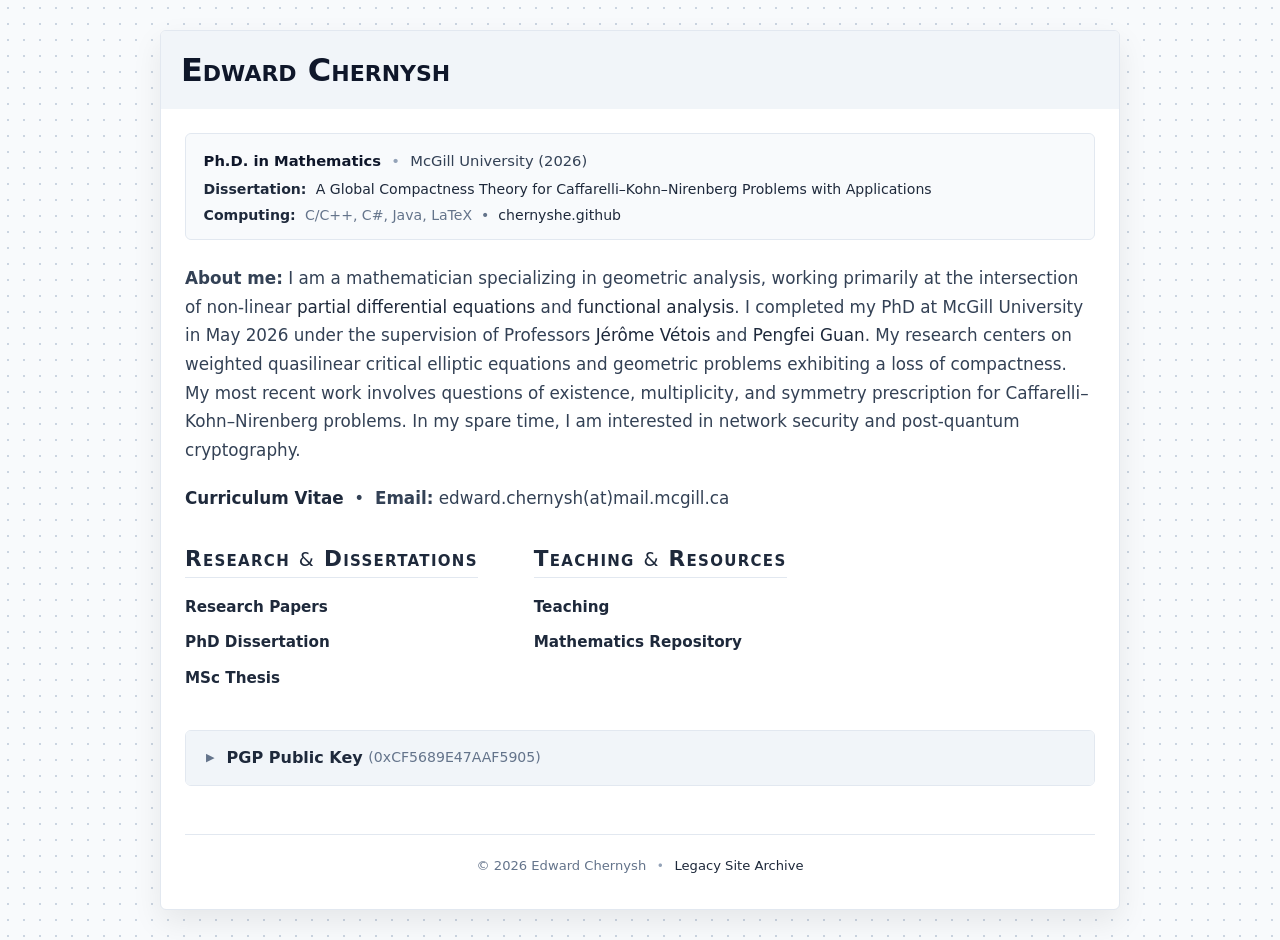
<file: index.html>
<!DOCTYPE html>
<html lang="en">
<head>
    <meta charset="UTF-8">
    <meta name="viewport" content="width=device-width, initial-scale=1.0">
    <title>Edward Chernysh</title>
    <link href="css/main.css" rel="stylesheet" type="text/css" />
</head>
<body>
    <div class="page">
        <div class="header">
            <h1>Edward Chernysh</h1>
        </div>
        
        <div class="main">
            <!-- Credential Summary Box -->
            <div class="credential-box">
                <div class="credential-main">
                    <span class="credential-degree">Ph.D. in Mathematics</span>
                    <span class="credential-sep">•</span>
                    <span class="credential-org">McGill University (2026)</span>
                </div>
                <div class="credential-details">
                    <span class="credential-label">Dissertation:</span>
                    <a href="chernyshPhD.pdf" class="credential-thesis-link" target="_blank">A Global Compactness Theory for Caffarelli–Kohn–Nirenberg Problems with Applications</a>
                </div>
		<div class="credential-details" style="margin-top: 0.35rem;">
        <span class="credential-label">Computing:</span> C/C++, C#, Java, LaTeX &nbsp;•&nbsp; <a href="https://github.com/chernyshe" target="_blank" rel="noopener">chernyshe.github</a>
    </div>
            </div>

            <p>
                <b>About me:</b> 
                I am a mathematician specializing in geometric analysis, working primarily at the intersection of non-linear <a href="https://en.wikipedia.org/wiki/Partial_differential_equation" target="_blank" rel="noopener">partial differential equations</a> and <a href="https://en.wikipedia.org/wiki/Functional_analysis" target="_blank" rel="noopener">functional analysis</a>. I completed my PhD at McGill University in May 2026 under the supervision of Professors <a href="https://www.math.mcgill.ca/vetois/" target="_blank" rel="noopener">Jérôme Vétois</a> and <a href="https://www.math.mcgill.ca/guan/" target="_blank" rel="noopener">Pengfei Guan</a>. 

                My research centers on weighted quasilinear critical elliptic equations and geometric problems exhibiting a loss of compactness. My most recent work involves questions of existence, multiplicity, and symmetry prescription for Caffarelli–Kohn–Nirenberg problems. In my spare time, I am interested in network security and post-quantum cryptography.
            </p>

            <p><b><a href="chernysheCV.pdf">Curriculum Vitae</a></b> &nbsp;•&nbsp; <b>Email:</b> edward.chernysh(at)mail.mcgill.ca</p>

            <div class="resources-grid">
                <div>
                    <span class="resource-label">Research <span style="font-weight: 400; font-size:1.20rem">&amp;</span> Dissertations</span>
                    <ul>
                        <li><a href="papers/index.html">Research Papers</a></li>
                        <li><a href="chernyshPhD.pdf">PhD Dissertation</a></li>
                        <li><a href="http://cs.mcgill.ca/~echern2/repo/mscChernysh.pdf">MSc Thesis</a></li>
                    </ul>
                </div>
                <div>
                    <span class="resource-label">Teaching <span style="font-weight: 400; font-size:1.20rem">&amp;</span> Resources</span>
                    <ul>
                        <li><a href="teaching/index.html">Teaching</a></li>
                        <li><a href="repo/index.html">Mathematics Repository</a></li>
                    </ul>
                </div>
            </div>

            <!-- COLLAPSIBLE PGP PUBLIC KEY -->
            <details class="repo-group pgp-container">
                <summary class="repo-group-title">
                    PGP Public Key <span class="repo-count">(0xCF5689E47AAF5905)</span>
                </summary>
                <div class="pgp-content">
                    <p class="pgp-download-line">
                        Download raw key file: <a href="chernyshe_pub.asc" download>chernyshe_pub.asc</a>
                    </p>
                    <textarea readonly rows="14" style="resize:none">
-----BEGIN PGP PUBLIC KEY BLOCK-----

mQINBGq0Mb8BEADA7MTujfvMlB6t8gGh0kZJmzsPgHrTZ8Xw7tlb5T54ane3ZNp3
jWRMku9EnNez5PQUjvF+UXl54m2Sjn8G+QGyv5/Hx/PXtqjDufBfZutPR+ouIAJK
2Pc67MLEA4Ci2zIJ7BuhKcEz9m/zduvIh5pu515iRZZp9SJHEoDnD5gqrVaky+TR
BrgiG1+NiXVTrr3QKgSTXYc3PvL0nmuCrkOWR8jHxY1oUlKsaYaSfAmLeWBUBqqu
xwglTwqS+Xg9Z+JL65k3TD39RRxUzbGbVj5MKfhwK/8bxkUF3WnhJmPHYBDs0igp
jegvw3sSY/L3jYXgenmD+8oJ8pAJ7GlSMxOoH81x6Be2YjZU/icHNcEi+1SbDMVw
99PXUibJx/559BSNrj02zATtthTb9Ovy2DaHrtPAAuEtmX4GDkojOijTk35LLxQq
GzOPRfej/ULhdRIZuL1ZJBbmiZVwnkkQ65xUgxoIdcvKwP2JQPK6imdzgma2mvU7
xKgu94b/gDxLMhs+cluEZnPg8zWP8E7pDY4G4Oa16EJZZl2IS1BPoPT2dYbLMzCl
Iyvg9CK/euguniOIw/prg6M/NRsa0tQbSY88pZts4x39T06bUrF5pR33Xq61cZ1M
OF8uN5IKcdaZ8w4wR63XuWzgKMkiMhgLhvVQ5hw4bX0kfKTi6UU0fJjd8wARAQAB
tFJFZHdhcmQgQ2hlcm55c2ggKFJlZ3VsYXIgUGFzc3dvcmQgZm9yIFlvdS4gVXNl
cj8pIDxlZHdhcmQuY2hlcm55c2hAbWFpbC5tY2dpbGwuY2E+iQJUBBMBCAA+FiEE
tP2mNBDjz3VGrprgCFNaieR6r1kFAmq0Mb8CGwMFCQ0rC1YFCwkIBwIGFQoJCAsC
BBYCAwECHgECF4AACgkQCFNaieR6r1nIQhAAsNvshPvu8xbcBtYI4xzMJof+/+Gu
RLfQQVY6R9d3Z+goot6QY8ITfv/KKCrw3eay6ExY0JTS5IRwbwiV29GWWWJydDvm
Q0MIWhtnROCxzTniHGxFm3NNXH0EL27H8Fv7Dh+hA05NbnDvUcUnCgts76TGtLHy
BImYobBdIM97dv4Hzi8UviMmdrZvycxfGE0dZwAKmJfVstakuGvAJakwKe2tQxEV
9zVnS/FO+RCpLcs+GA3Kr437inJCxKkudBgZOAi5sYbYDoKrwHlpoQTlsqxgyO3r
OAAZEwwBWYGVAVSuUrHUJOW9YnNMHVxWWQqy4DBMABmmiV2DAfhZvfN+Qa53YMRE
CvnVcBPsPQM8Yb8s8Si+hEvQPq5qBTrTfJn8IN5nsprWiX8sv2ZJkHgg5jmgyXCB
rV6JckbdbCHdVD9L1gKRMa/IGHvK/eVn7ip21CAbSfVOdgyw65nJ5j8aMNQsZADs
kP1IoZA1AlQaMV97Fe8kEcWpIpfO5qIuFYjQdW78UF4L0+3vdUTfgkwf1kVT2uSC
VfMHekAy9/fyQ7+A4LTOrinUBHS2dXvyEVTkLl1FaaKrliHk38mDEpsBROMa1tID
EptmqlUMgrSDjX21vx9wv5zBgQt6YX4FaLVmR4owovrVlRUu9SqI6glKa/gjJAFx
xq6ZqmQnbSC/h8+5Ag0EarQxvwEQANDlpsr9r6zoCKuYU5SrOIxkTHTI1Qa9UTOL
JcTtQs8WNExkz1VDg/zCc4ptkz8rXu2Lafvq0dY1U9vXdAhC/UuHSJZWFQTGsd/u
Cubg4n1miaw2oy4fddDElPUvWiIQ+hZnu/s8BB1pba3MOhCJPoNohcjORpilVeBh
VN8f/qEwnYiWkCBK2Vsti0srlMZvyR9WTI1J4IfSCHfJ/lF9xHT0im5im1e6qght
HLargi9HV/xCY+PzlreXD6Y/3fqedTQ25bDOfv11eUilOlR++59zAsFaF3x2mnnm
/m66nBBwDGPUeQT5WZ7MeZWam5y8I/DoKbL7on33IOE2V8L+Iv4JCVb/j92da7BL
GXKVgBOXVFr/37vxHlqzFiZ69/z3SZgBSyR5AsLEb0/9FyCB53Ycq62lrneGCS5Q
A7Sz2b52i1JupKbs09GAxqz30VNkFRCDu+jbQp6ejwqIVb3jJ1ZcYX7J2vSaNOX+
ZjYdxSbZDvHegaJZjykJHLlljIVaUpXnTQWfYzgiA99h3ooiy8ud8loo1VGpyXnZ
DUiRWtlQeuH17w6TyT6o7/O231zOgeB24cTfVqG+NYmA6McXXyrdNp9qYPUJ4wvT
LZCveRxh70bGED4CCKpCekAXExgnvsoxw8P/TugpxIphkOvuYoDpSdWXxIesNUvW
CnNieah/ABEBAAGJAjwEGAEIACYWIQS0/aY0EOPPdUaumuAIU1qJ5HqvWQUCarQx
vwIbDAUJDSsLVgAKCRAIU1qJ5HqvWVXAEACBhzJdHkkF87C9SDBMWdCNB2QtmX5H
lt/qt0tYhYI88SMw3z4xkTZ6X3S3Ris7dyE4PTrgEeGhRqLY7y/On/dufdctttgn
7qLCUu8f5+xQpIOMTIsEhwsKsguUavvgjUoe6y10s2kbfns24B0DjeoXEmEjpKYz
n28lIrRqtiKcZmfWTYzy1Fn7mErp9i44FuvkxXxkxhu/4JKxFPRGeR6agj/uZ3cO
aEcpiRxX8IRFrTrA1VC6/18C9AuogT/J8nIj5U83e0cSfRlqBlMBmEeWUPlMuvzT
8fLN/ERy/SftvMFFAHbeKT64pnuzYVoydCPtPe308AkBedaI2cU08IfmliTpA013
jpjcgKetiiMIW/vlLUcrLKlDakp8+mAdAHExglhLhvpireHwJU/Epma1r1+hmQ7W
OSmHQyIm6HZ4yLFwyYHImYzbdDX33EAxnAD1nV1um/z2R0+hNVMlcSZbAQZ4t13U
lJ4zhciimRrG6FwcxuvPETMeriHpRlNZi5OG1ERncuXXgzBsK+UQYFOrvj4cVsce
rcG+qXC/ReJSLoYQGUr0Jr1LhwomqUh3eANf36tynK6RYlYLxG3xT3YR1firGdVL
CarTuZecN3aVBIvoF7ShEqCzowpUCUws5lsUle8v5XhrZV2Bwb1tdZ/CNSS2/uMG
yJrYvJiASknCDQ==
=cfDX
-----END PGP PUBLIC KEY BLOCK-----
                    </textarea>
                </div>
            </details>
	    <footer class="site-footer">
            <span class="footer-copy">&copy; 2026 Edward Chernysh</span>
            <span class="footer-sep">•</span>
            <a href="http://cs.mcgill.ca/~echern2/" class="footer-link" target="_blank" rel="noopener">Legacy Site Archive</a>
        </footer>
        </div>
         </div>
</body>
</html>
</file>
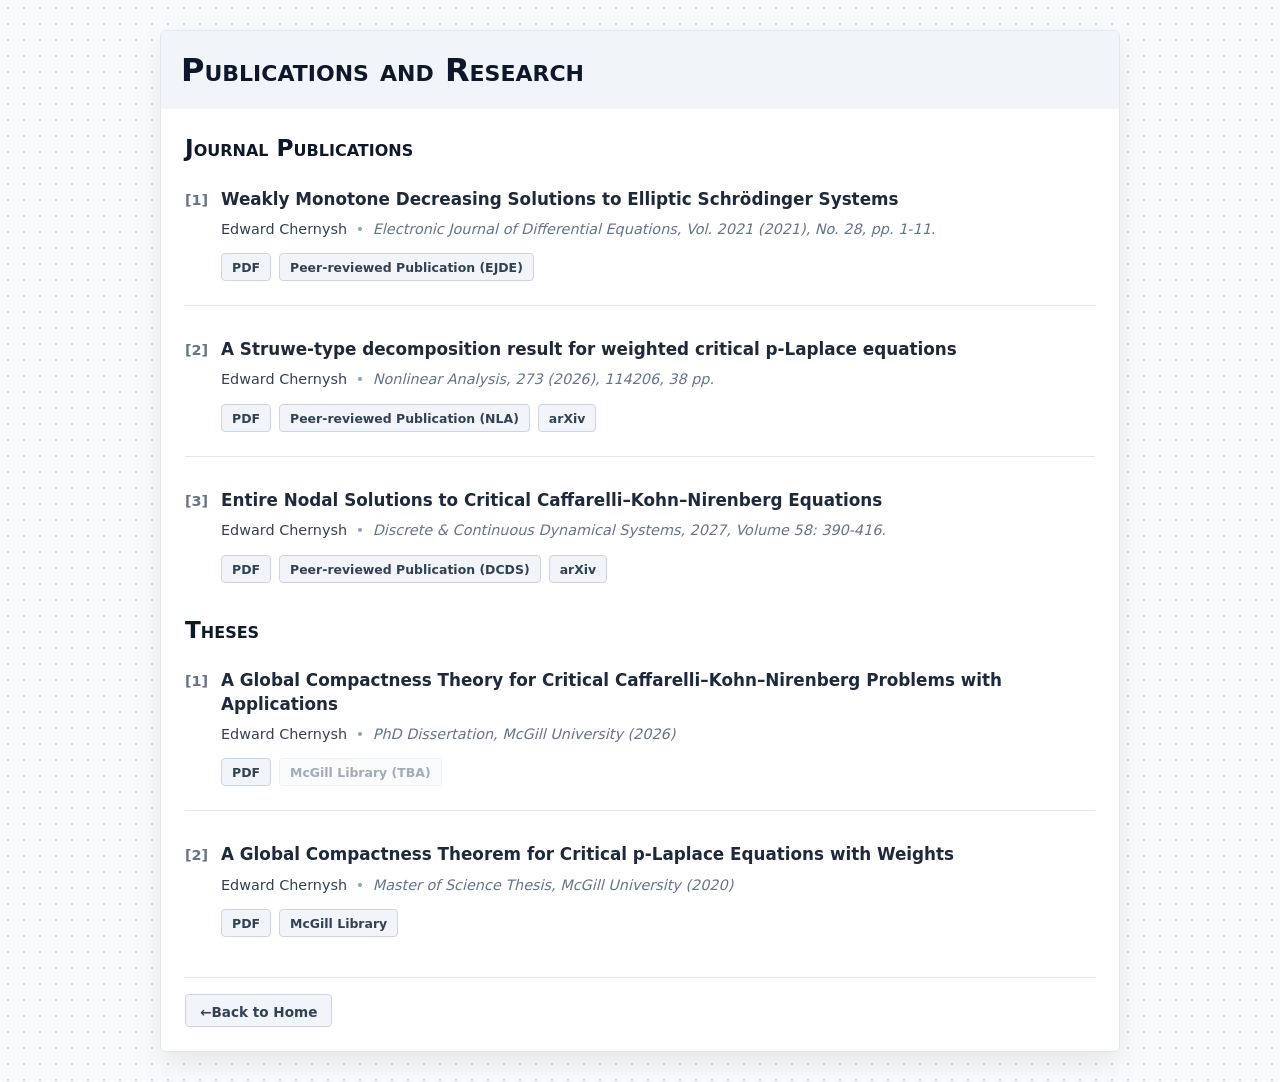
<file: papers/index.html>
<!DOCTYPE html>
<html lang="en">
<head>
    <meta charset="UTF-8">
    <meta name="viewport" content="width=device-width, initial-scale=1.0">
    <title>Research — Edward Chernysh</title>
    <!---<link rel="preconnect" href="https://fonts.googleapis.com">
    <link rel="preconnect" href="https://fonts.gstatic.com" crossorigin>
    <link href="https://fonts.googleapis.com/css2?family=Inter:wght@400;500;600;700&display=swap" rel="stylesheet">-->
    <link href="../css/main.css" rel="stylesheet" type="text/css" />
</head>
<body>
    <div class="page">
        <div class="header">
            <h1>Publications and Research</h1>
        </div>

        <div class="main">
	<h2>Journal Publications</h2>
            <ul class="pub-list">
                <li class="pub-item">
                    <div class="pub-title">
                        Weakly Monotone Decreasing Solutions to Elliptic Schrödinger Systems
                    </div>
                    <div class="pub-meta">
                        <span class="pub-authors">Edward Chernysh</span>
                        <span class="pub-journal">Electronic Journal of Differential Equations, Vol. 2021 (2021), No. 28, pp. 1-11.</span>
                    </div>
                    <div class="pub-links">
                        <a href="wmdSol.pdf" class="pub-btn">PDF</a>
                        <a href="https://ejde.math.txstate.edu/Volumes/2021/28/abstr.html" target="_blank" rel="noopener" class="pub-btn">Peer-reviewed Publication (EJDE)</a>
                    </div>
                </li>

                <li class="pub-item">
                    <div class="pub-title">
                        A Struwe-type decomposition result for weighted critical p-Laplace equations
                    </div>
                    <div class="pub-meta">
                        <span class="pub-authors">Edward Chernysh</span>
                        <span class="pub-journal">Nonlinear Analysis, 273 (2026), 114206, 38 pp.</span>
                    </div>
                    <div class="pub-links">
                        <a href="chernyshStruwe.pdf" class="pub-btn">PDF</a>
                        <a href="https://www.sciencedirect.com/science/article/pii/S0362546X26001525" target="_blank" rel="noopener" class="pub-btn">Peer-reviewed Publication (NLA)</a>
                        <a href="https://arxiv.org/abs/2410.14861" target="_blank" rel="noopener" class="pub-btn">arXiv</a>
                    </div>
                </li>

                <li class="pub-item">
                    <div class="pub-title">
                        Entire Nodal Solutions to Critical Caffarelli–Kohn–Nirenberg Equations
                    </div>
                    <div class="pub-meta">
                        <span class="pub-authors">Edward Chernysh</span>
                        <span class="pub-journal">Discrete & Continuous Dynamical Systems, 2027, Volume 58: 390-416.</span>
                    </div>
                    <div class="pub-links">
                        <a href="chernyshNodal.pdf" class="pub-btn">PDF</a>
                        <a href="https://www.aimsciences.org/article/doi/10.3934/dcds.2026153" target="_blank" rel="noopener" class="pub-btn">Peer-reviewed Publication (DCDS)</a>
                        <a href="https://arxiv.org/abs/2511.11543" target="_blank" rel="noopener" class="pub-btn">arXiv</a>
                    </div>
                </li>
           </ul>
           
<!-- Theses Section -->
<h2>Theses</h2>
<ul class="pub-list">
    <!-- PhD Dissertation -->
    <li class="pub-item">
        <div class="pub-title">
            A Global Compactness Theory for Critical Caffarelli–Kohn–Nirenberg Problems with Applications
        </div>
        <div class="pub-meta">
            <span class="pub-authors">Edward Chernysh</span>
            <span class="pub-journal">PhD Dissertation, McGill University (2026)</span>
        </div>
        <div class="pub-links">
            <a href="../chernyshPhD.pdf" class="pub-btn">PDF</a>
            <button class="pub-btn pub-btn-disabled" disabled>McGill Library (TBA)</button>
        </div>
    </li>

    <!-- MSc Thesis -->
    <li class="pub-item">
        <div class="pub-title">
            A Global Compactness Theorem for Critical p-Laplace Equations with Weights 
        </div>
        <div class="pub-meta">
            <span class="pub-authors">Edward Chernysh</span>
            <span class="pub-journal">Master of Science Thesis, McGill University (2020)</span>
        </div>
        <div class="pub-links">
            <a href="../repo/mscChernysh.pdf" class="pub-btn">PDF</a>
            <a href="https://mcgill.on.worldcat.org/oclc/1229041290" target="_blank" rel="noopener" class="pub-btn">McGill Library</a>
        </div>
    </li>
</ul>

            <div class="nav-footer">
                <a href="../index.html" class="pub-btn back-btn">&larr;Back to Home</a>
            </div>
        </div>
    </div>
</body>
</html>
</file>
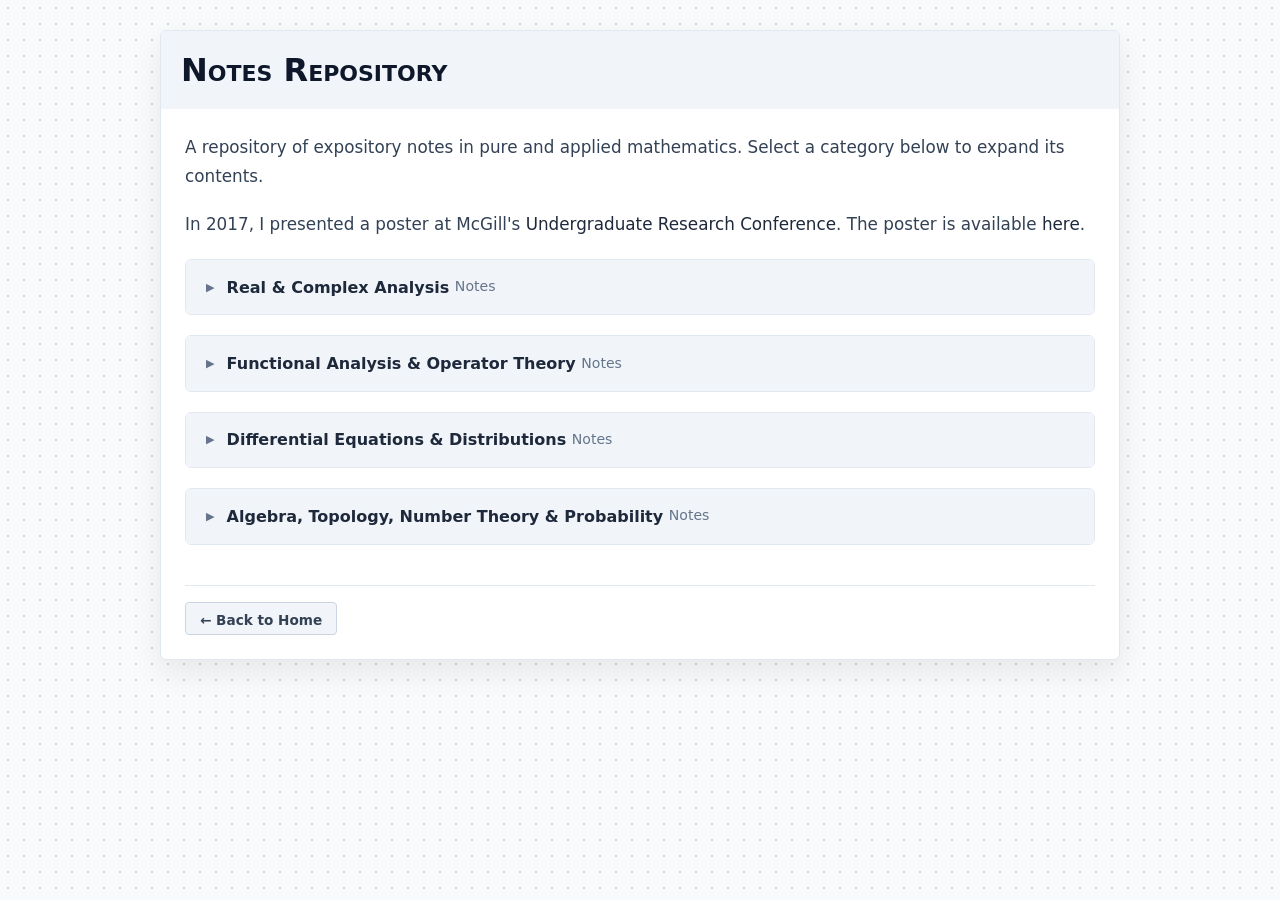
<file: repo/index.html>
<!DOCTYPE html>
<html lang="en">
<head>
    <meta charset="UTF-8">
    <meta name="viewport" content="width=device-width, initial-scale=1.0">
    <title>Notes Repository — Edward Chernysh</title>
   <!--- <link rel="preconnect" href="https://fonts.googleapis.com">
    <link rel="preconnect" href="https://fonts.gstatic.com" crossorigin>
    <link href="https://fonts.googleapis.com/css2?family=Inter:wght@400;500;600;700&display=swap" rel="stylesheet"> -->
    <link href="../css/main.css" rel="stylesheet" type="text/css" /> 
</head>
<body>
    <div class="page">
        <div class="header">
            <h1>Notes Repository</h1>
        </div>

        <div class="main">
            <p>
                A repository of expository notes in pure and applied mathematics. Select a category below to expand its contents.
            </p>
            <p>
                In 2017, I presented a poster at McGill's 
                <a href="https://www.mcgill.ca/science/research/ours/urc" target="_blank" rel="noopener">Undergraduate Research Conference</a>. 
                The poster is available <a href="2017poster.pdf" target="_blank">here</a>.
            </p>

            <!-- GROUP 1: REAL & COMPLEX ANALYSIS -->
            <details class="repo-group">
                <summary class="repo-group-title">
                    <span>Real & Complex Analysis</span>
                    <span class="repo-count">Notes</span>
                </summary>
                <ul class="repo-list">
                    <li class="repo-item-compact">
                        <div class="repo-left-content">
                            <span class="repo-title-compact">Notes on Single Variable Calculus</span>
                            <span class="repo-date-compact">15/04/16</span>
                        </div>
                        <a href="integrationNotes.pdf" class="repo-btn-compact">PDF</a>
                    </li>
                    <li class="repo-item-compact">
                        <div class="repo-left-content">
                            <span class="repo-title-compact">Notes on Metric Spaces (MATH 255)</span>
                            <span class="repo-date-compact">15/04/16</span>
                        </div>
                        <a href="notesMSpaces255.pdf" class="repo-btn-compact">PDF</a>
                    </li>
                    <li class="repo-item-compact">
                        <div class="repo-left-content">
                            <span class="repo-title-compact">Measure & Lebesgue Integration Theories</span>
                            <span class="repo-date-compact">14/12/16</span>
                        </div>
                        <a href="measureDoc.pdf" class="repo-btn-compact">PDF</a>
                    </li>
                    <li class="repo-item-compact">
                        <div class="repo-left-content">
                            <span class="repo-title-compact">Abstract Measure and Integration Theories</span>
                            <span class="repo-date-compact">11/11/17</span>
                        </div>
                        <a href="abstractMeasure.pdf" class="repo-btn-compact">PDF</a>
                    </li>
                    <li class="repo-item-compact">
                        <div class="repo-left-content">
                            <span class="repo-title-compact">Lebesgue Criterion for Riemann Integrability</span>
                            <span class="repo-date-compact">24/04/16</span>
                        </div>
                        <a href="notes/lebesgueCriterion.pdf" class="repo-btn-compact">PDF</a>
                    </li>
                    <li class="repo-item-compact">
                        <div class="repo-left-content">
                            <span class="repo-title-compact">Selected Solutions to Problems in Complex Analysis</span>
                            <span class="repo-date-compact">13/11/16</span>
                        </div>
                        <a href="complexHw.pdf" class="repo-btn-compact">PDF</a>
                    </li>
                    <li class="repo-item-compact">
                        <div class="repo-left-content">
                            <span class="repo-title-compact">The Identity and Holomorphic Equivalence Theorems</span>
                            <span class="repo-date-compact">25/11/16</span>
                        </div>
                        <a href="identityThm.pdf" class="repo-btn-compact">PDF</a>
                    </li>
                    <li class="repo-item-compact">
                        <div class="repo-left-content">
                            <span class="repo-title-compact">Notes and Examples on Conformal Mappings</span>
                            <span class="repo-date-compact">27/11/16</span>
                        </div>
                        <a href="conformalMap.pdf" class="repo-btn-compact">PDF</a>
                    </li>
                    <li class="repo-item-compact">
                        <div class="repo-left-content">
                            <span class="repo-title-compact">Harmonic Functions & The Fundamental Theorem of Algebra</span>
                            <span class="repo-date-compact">12/12/16</span>
                        </div>
                        <a href="harmonicNotes.pdf" class="repo-btn-compact">PDF</a>
                    </li>
                    <li class="repo-item-compact">
                        <div class="repo-left-content">
                            <span class="repo-title-compact">A Useful Construction of a Holomorphic Logarithm</span>
                        </div>
                        <a href="complexLog.pdf" class="repo-btn-compact">PDF</a>
                    </li>
                    <li class="repo-item-compact">
                        <div class="repo-left-content">
                            <span class="repo-title-compact">A Convergence Criterion for Bounded Families in L<sup>p</sup>-Spaces</span>
                        </div>
                        <a href="boundedCriterion.pdf" class="repo-btn-compact">PDF</a>
                    </li>
                    <li class="repo-item-compact">
                        <div class="repo-left-content">
                            <span class="repo-title-compact">The Basics of Subharmonic Functions</span>
                            <span class="repo-date-compact">14/09/18</span>
                        </div>
                        <a href="subHarmonic.pdf" class="repo-btn-compact">PDF</a>
                    </li>
                </ul>
            </details>

            <!-- GROUP 2: FUNCTIONAL ANALYSIS & OPERATOR THEORY -->
            <details class="repo-group">
                <summary class="repo-group-title">
                    <span>Functional Analysis & Operator Theory</span>
                    <span class="repo-count">Notes</span>
                </summary>
                <ul class="repo-list">
                    <li class="repo-item-compact">
                        <div class="repo-left-content">
                            <span class="repo-title-compact">Functional Analysis: Hilbert Spaces, Linear Operators, and Fourier Analysis</span>
                            <span class="repo-date-compact">14/05/17</span>
                        </div>
                        <a href="funcHilbert.pdf" class="repo-btn-compact">PDF</a>
                    </li>
                    <li class="repo-item-compact">
                        <div class="repo-left-content">
                            <span class="repo-title-compact">On Complex Hilbert Spaces</span>
                            <span class="repo-date-compact">14/03/17</span>
                        </div>
                        <a href="complexHilbert.pdf" class="repo-btn-compact">PDF</a>
                    </li>
                    <li class="repo-item-compact">
                        <div class="repo-left-content">
                            <span class="repo-title-compact">The Spectral Theorem for Compact Hermitian Operators</span>
                            <span class="repo-date-compact">26/03/17</span>
                        </div>
                        <a href="spectre.pdf" class="repo-btn-compact">PDF</a>
                    </li>
                    <li class="repo-item-compact">
                        <div class="repo-left-content">
                            <span class="repo-title-compact">Fourier Analysis in Schwartz Space</span>
                            <span class="repo-date-compact">30/03/17</span>
                        </div>
                        <a href="fourier.pdf" class="repo-btn-compact">PDF</a>
                    </li>
                    <li class="repo-item-compact">
                        <div class="repo-left-content">
                            <span class="repo-title-compact">A Riemann Integral for Banach Space Valued Functions</span>
                        </div>
                        <a href="riemannBanach.pdf" class="repo-btn-compact">PDF</a>
                    </li>
                    <li class="repo-item-compact">
                        <div class="repo-left-content">
                            <span class="repo-title-compact">The Spectral Radius Theorem</span>
                        </div>
                        <a href="spectralRadiumThm.pdf" class="repo-btn-compact">PDF</a>
                    </li>
                    <li class="repo-item-compact">
                        <div class="repo-left-content">
                            <span class="repo-title-compact">The GNS Construction</span>
                        </div>
                        <a href="gns.pdf" class="repo-btn-compact">PDF</a>
                    </li>
                    <li class="repo-item-compact">
                        <div class="repo-left-content">
                            <span class="repo-title-compact">The Classification of Finite Dimensional C*-Algebras</span>
                        </div>
                        <a href="595classification.pdf" class="repo-btn-compact">PDF</a>
                    </li>
                    <li class="repo-item-compact">
                        <div class="repo-left-content">
                            <span class="repo-title-compact">A Short Proof of the Baire Category Theorem</span>
                            <span class="repo-date-compact">12/01/18</span>
                        </div>
                        <a href="baireThm.pdf" class="repo-btn-compact">PDF</a>
                    </li>
                    <li class="repo-item-compact">
                        <div class="repo-left-content">
                            <span class="repo-title-compact">A Proof of the Uniform Boundedness Principle</span>
                            <span class="repo-date-compact">30/01/18</span>
                        </div>
                        <a href="ubp.pdf" class="repo-btn-compact">PDF</a>
                    </li>
                    <li class="repo-item-compact">
                        <div class="repo-left-content">
                            <span class="repo-title-compact">Honours (Real) Analysis 1 Tutorial Notes</span>
                            <span class="repo-date-compact">07/02/20</span>
                        </div>
                        <a href="../teaching/254tutnotes.pdf" class="repo-btn-compact">PDF</a>
                    </li>
                </ul>
            </details>

            <!-- GROUP 3: DIFFERENTIAL EQUATIONS & DISTRIBUTIONS -->
            <details class="repo-group">
                <summary class="repo-group-title">
                    <span>Differential Equations & Distributions</span>
                    <span class="repo-count">Notes</span>
                </summary>
                <ul class="repo-list">
                    <li class="repo-item-compact">
                        <div class="repo-left-content">
                            <span class="repo-title-compact">A Crash Course in PDE</span>
                            <span class="repo-date-compact">08/01/18</span>
                        </div>
                        <a href="pdecrash.pdf" class="repo-btn-compact">PDF</a>
                    </li>
                    <li class="repo-item-compact">
                        <div class="repo-left-content">
                            <span class="repo-title-compact">A Global Compactness Theorem for Critical p-Laplace Equations With Weights (MSc Thesis)</span>
                        </div>
                        <a href="mscChernysh.pdf" class="repo-btn-compact">PDF</a>
                    </li>
                    <li class="repo-item-compact">
                        <div class="repo-left-content">
                            <span class="repo-title-compact">On Semiclassical Defect Measures</span>
                        </div>
                        <a href="semiprojp.pdf" class="repo-btn-compact">PDF</a>
                    </li>
                    <li class="repo-item-compact">
                        <div class="repo-left-content">
                            <span class="repo-title-compact">On the Global Compactness of Positive Palais–Smale Sequences for Critical p-Laplace Equations</span>
                        </div>
                        <a href="581positive.pdf" class="repo-btn-compact">PDF</a>
                    </li>
                    <li class="repo-item-compact">
                        <div class="repo-left-content">
                            <span class="repo-title-compact">About Complex Distributions on ℝ</span>
                            <span class="repo-date-compact">12/10/17</span>
                        </div>
                        <a href="475dist.pdf" class="repo-btn-compact">PDF</a>
                    </li>
                    <li class="repo-item-compact">
                        <div class="repo-left-content">
                            <span class="repo-title-compact">Solving the Heat Equation in One Spatial Dimension</span>
                            <span class="repo-date-compact">30/10/17</span>
                        </div>
                        <a href="heatSol.pdf" class="repo-btn-compact">PDF</a>
                    </li>
                    <li class="repo-item-compact">
                        <div class="repo-left-content">
                            <span class="repo-title-compact">Partial Differential Equations: Solved Exercises</span>
                            <span class="repo-date-compact">31/10/17</span>
                        </div>
                        <a href="475probsol.pdf" class="repo-btn-compact">PDF</a>
                    </li>
                    <li class="repo-item-compact">
                        <div class="repo-left-content">
                            <span class="repo-title-compact">Distributions in Higher Dimensions</span>
                            <span class="repo-date-compact">11/12/17</span>
                        </div>
                        <a href="hdist.pdf" class="repo-btn-compact">PDF</a>
                    </li>
                    <li class="repo-item-compact">
                        <div class="repo-left-content">
                            <span class="repo-title-compact">MATH 475 — Solved Exercises Related to the Final Exam</span>
                            <span class="repo-date-compact">11/12/17</span>
                        </div>
                        <a href="475finalprobs.pdf" class="repo-btn-compact">PDF</a>
                    </li>
                    <li class="repo-item-compact">
                        <div class="repo-left-content">
                            <span class="repo-title-compact">Some Series of Even Power</span>
                            <span class="repo-date-compact">13/12/17</span>
                        </div>
                        <a href="powerSum.pdf" class="repo-btn-compact">PDF</a>
                    </li>
                </ul>
            </details>

            <!-- GROUP 4: ALGEBRA, TOPOLOGY, NUMBER THEORY & PROBABILITY -->
            <details class="repo-group">
                <summary class="repo-group-title">
                    <span>Algebra, Topology, Number Theory & Probability</span>
                    <span class="repo-count">Notes</span>
                </summary>
                <ul class="repo-list">
                    <li class="repo-item-compact">
                        <div class="repo-left-content">
                            <span class="repo-title-compact">The Elements of Group Theory</span>
                            <span class="repo-date-compact">28/12/17</span>
                        </div>
                        <a href="gpResults.pdf" class="repo-btn-compact">PDF</a>
                    </li>
                    <li class="repo-item-compact">
                        <div class="repo-left-content">
                            <span class="repo-title-compact">The Essentials of Rings, Modules, Fields, and Galois Theory</span>
                            <span class="repo-date-compact">05/01/18</span>
                        </div>
                        <a href="rings.pdf" class="repo-btn-compact">PDF</a>
                    </li>
                    <li class="repo-item-compact">
                        <div class="repo-left-content">
                            <span class="repo-title-compact">A First Course in Topology</span>
                            <span class="repo-date-compact">16/08/18</span>
                        </div>
                        <a href="topoNotes.pdf" class="repo-btn-compact">PDF</a>
                    </li>
                    <li class="repo-item-compact">
                        <div class="repo-left-content">
                            <span class="repo-title-compact">Essential Theorems in Number Theory</span>
                            <span class="repo-date-compact">14/04/17</span>
                        </div>
                        <a href="377review.pdf" class="repo-btn-compact">PDF</a>
                    </li>
                    <li class="repo-item-compact">
                        <div class="repo-left-content">
                            <span class="repo-title-compact">On Dirichlet Characters Modulo n</span>
                            <span class="repo-date-compact">05/04/17</span>
                        </div>
                        <a href="dirichlet.pdf" class="repo-btn-compact">PDF</a>
                    </li>
                    <li class="repo-item-compact">
                        <div class="repo-left-content">
                            <span class="repo-title-compact">Partial Solutions to MATH 235 Practice Final</span>
                            <span class="repo-date-compact">02/12/16</span>
                        </div>
                        <a href="practiceAlg.pdf" class="repo-btn-compact">PDF</a>
                    </li>
                    <li class="repo-item-compact">
                        <div class="repo-left-content">
                            <span class="repo-title-compact">Some Facts About Probability Convergence and Distributions</span>
                            <span class="repo-date-compact">12/12/16</span>
                        </div>
                        <a href="convergenceProb.pdf" class="repo-btn-compact">PDF</a>
                    </li>
                    <li class="repo-item-compact">
                        <div class="repo-left-content">
                            <span class="repo-title-compact">MATH 455 Review Problems (Final Exam)</span>
                            <span class="repo-date-compact">12/04/17</span>
                        </div>
                        <a href="455reviewProbs.pdf" class="repo-btn-compact">PDF</a>
                    </li>
                    <li class="repo-item-compact">
                        <div class="repo-left-content">
                            <span class="repo-title-compact">Group Theory: Solved Exercises</span>
                            <span class="repo-date-compact">11/12/17</span>
                        </div>
                        <a href="456sol.pdf" class="repo-btn-compact">PDF</a>
                    </li>
                    <li class="repo-item-compact">
                        <div class="repo-left-content">
                            <span class="repo-title-compact">A Brief Review of Topics in Probability Theory</span>
                            <span class="repo-date-compact">12/01/18</span>
                        </div>
                        <a href="356summ.pdf" class="repo-btn-compact">PDF</a>
                    </li>
                    <li class="repo-item-compact">
                        <div class="repo-left-content">
                            <span class="repo-title-compact">Three Problematic Problems About Rings and Modules</span>
                            <span class="repo-date-compact">23/03/18</span>
                        </div>
                        <a href="3p457.pdf" class="repo-btn-compact">PDF</a>
                    </li>
                    <li class="repo-item-compact">
                        <div class="repo-left-content">
                            <span class="repo-title-compact">Selected Solutions to Problems in Abstract Algebra</span>
                            <span class="repo-date-compact">27/04/18</span>
                        </div>
                        <a href="galSols.pdf" class="repo-btn-compact">PDF</a>
                    </li>
                    <li class="repo-item-compact">
                        <div class="repo-left-content">
                            <span class="repo-title-compact">On p-adic Topology and Ostrowski's Theorem</span>
                        </div>
                        <a href="padic.pdf" class="repo-btn-compact">PDF</a>
                    </li>
                    <li class="repo-item-compact">
                        <div class="repo-left-content">
                            <span class="repo-title-compact">On an Uncountable Set of Lebesgue Measure Zero Dense in ℝ<sup>n</sup></span>
                        </div>
                        <a href="denseNull.pdf" class="repo-btn-compact">PDF</a>
                    </li>
                </ul>
            </details>

            <div class="nav-footer">
                <a href="../index.html" class="pub-btn back-btn">&larr; Back to Home</a>
            </div>
        </div>
    </div>
</body>
</html>
</file>
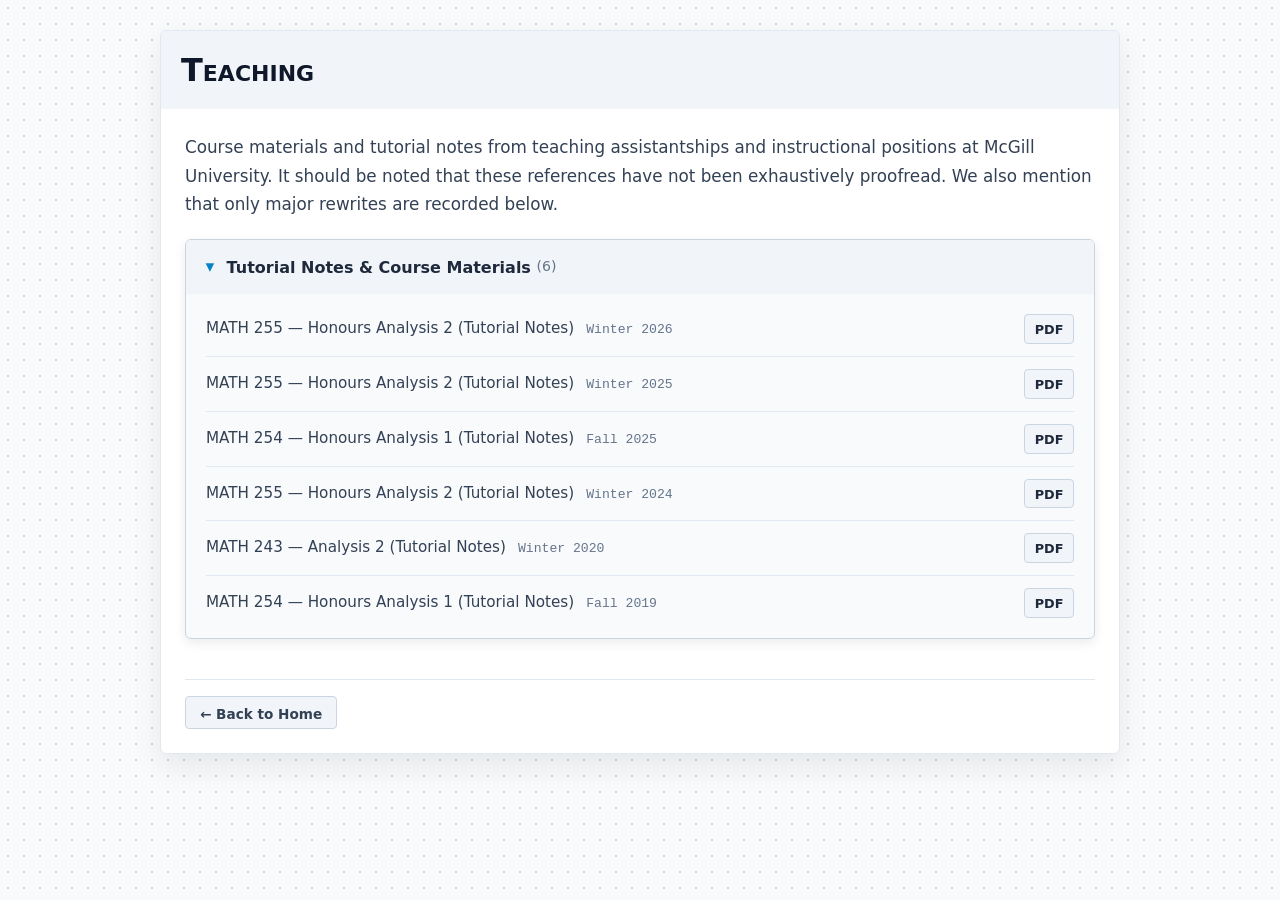
<file: teaching/index.html>
<!DOCTYPE html>
<html lang="en">
<head>
    <meta charset="UTF-8">
    <meta name="viewport" content="width=device-width, initial-scale=1.0">
    <title>Teaching — Edward Chernysh</title>
    <link href="../css/main.css" rel="stylesheet" type="text/css" />
</head>
<body>
    <div class="page">
        <div class="header">
            <h1>Teaching</h1>
        </div>

        <div class="main">
            <p>
                Course materials and tutorial notes from teaching assistantships and instructional positions at McGill University. It should be noted that these references have not been exhaustively proofread. We also mention that only major rewrites are recorded below.
            </p>

            <!-- TEACHING MATERIALS / TUTORIAL NOTES -->
            <details class="repo-group" open>
                <summary class="repo-group-title">
                    Tutorial Notes & Course Materials <span class="repo-count">(6)</span>
                </summary>
                <ul class="repo-list">
		    <li class="repo-item-compact">
                        <div class="repo-left-content">
                            <span class="repo-title-compact">MATH 255 — Honours Analysis 2 (Tutorial Notes)</span>
                            <span class="repo-date-compact">Winter 2026</span>
                        </div>
                        <a href="255w2026.pdf" class="repo-btn-compact" target="_blank">PDF</a>
                    </li>
 		   <li class="repo-item-compact">
                        <div class="repo-left-content">
                            <span class="repo-title-compact">MATH 255 — Honours Analysis 2 (Tutorial Notes)</span>
                            <span class="repo-date-compact">Winter 2025</span>
                        </div>
                        <a href="255tutorial2025.pdf" class="repo-btn-compact" target="_blank">PDF</a>
                    </li>
 		   <li class="repo-item-compact">
                        <div class="repo-left-content">
                            <span class="repo-title-compact">MATH 254 — Honours Analysis 1 (Tutorial Notes)</span>
                            <span class="repo-date-compact">Fall 2025</span>
                        </div>
                        <a href="254tutnotesF2024.pdf" class="repo-btn-compact" target="_blank">PDF</a>
                    </li>
		    <li class="repo-item-compact">
                        <div class="repo-left-content">
                            <span class="repo-title-compact">MATH 255 — Honours Analysis 2 (Tutorial Notes)</span>
                            <span class="repo-date-compact">Winter 2024</span>
                        </div>
                        <a href="255w2024tutnotes.pdf" class="repo-btn-compact" target="_blank">PDF</a>
                    </li>

                    <li class="repo-item-compact">
                        <div class="repo-left-content">
                            <span class="repo-title-compact">MATH 243 — Analysis 2 (Tutorial Notes)</span>
                            <span class="repo-date-compact">Winter 2020</span>
                        </div>
                        <a href="243notes.pdf" class="repo-btn-compact" target="_blank">PDF</a>
                    </li>
                    <li class="repo-item-compact">
                        <div class="repo-left-content">
                            <span class="repo-title-compact">MATH 254 — Honours Analysis 1 (Tutorial Notes)</span>
                            <span class="repo-date-compact">Fall 2019</span>
                        </div>
                        <a href="254tutnotes.pdf" class="repo-btn-compact" target="_blank">PDF</a>
                    </li>
                </ul>
            </details>

            <div class="nav-footer">
                <a href="../index.html" class="pub-btn back-btn">&larr; Back to Home</a>
            </div>
        </div>
    </div>
</body>
</html>
</file>
<file: css/main.css>
/* COLOR VARIABLES (Default: Dark Mode)
----------------------------------------------------------*/

:root {
    --bg-color: #090d16;
    --dot-color: #1e293b;
    --card-bg: #161e2e;
    --card-border: #2d3748;
    --header-bg: #27303f;
    --text-color: #d1d5db;
    --heading-color: #f9fafb;
    
    --link-color: #e2e8f0;
    --link-hover: #ffffff;
    --link-hover-border: #9ca3af;
    --link-active: #9ca3af;

    --footer-text: #6b7280;
    
    --nav-bg: #111827;
    --tab-bg: #1f2937;
    --tab-border: #374151;
    --tab-hover: #374151;
    --tab-active: #27303f;

    --box-bg: #111827;
    --input-bg: #161e2e;
    --input-border: #4b5563;
    --input-focus-border: #9ca3af;
    --textarea-bg: #0f172a;
    --textarea-border: #334155;
    --textarea-text: #e2e8f0;

    --resource-label: #f3f4f6;
    --resource-border: #374151;

    --pub-border: #1f2937;
    --pub-counter: #6b7280;
    --pub-meta: #9ca3af;
    --pub-author-sep: #4b5563;

    --btn-bg: #1f2937;
    --btn-border: #374151;
    --btn-text: #d1d5db;
    --btn-hover-bg: #374151;
    --btn-hover-border: #4b5563;
    --btn-accent-text: #38bdf8;
    
    --repo-group-bg: #111827;
    --repo-title-bg: #161e2e;
    --repo-arrow: #9ca3af;
    --repo-arrow-active: #60a5fa;

    --shadow-color: rgba(0, 0, 0, 0.6);
}

/* LIGHT MODE OVERRIDES
----------------------------------------------------------*/

@media (prefers-color-scheme: light) {
    :root {
        --bg-color: #f8fafc;
        --dot-color: #cbd5e1;
        --card-bg: #ffffff;
        --card-border: #e2e8f0;
        --header-bg: #f1f5f9;
        --text-color: #334155;
        --heading-color: #0f172a;
        
        --link-color: #1e293b;
        --link-hover: #0284c7;
        --link-hover-border: #0284c7;
        --link-active: #0369a1;

        --footer-text: #64748b;
        
        --nav-bg: #e2e8f0;
        --tab-bg: #f1f5f9;
        --tab-border: #cbd5e1;
        --tab-hover: #e2e8f0;
        --tab-active: #cbd5e1;

        --box-bg: #f8fafc;
        --input-bg: #ffffff;
        --input-border: #cbd5e1;
        --input-focus-border: #0284c7;
        --textarea-bg: #f1f5f9;
        --textarea-border: #cbd5e1;
        --textarea-text: #334155;

        --resource-label: #1e293b;
        --resource-border: #e2e8f0;

        --pub-border: #e2e8f0;
        --pub-counter: #64748b;
        --pub-meta: #64748b;
        --pub-author-sep: #94a3b8;

        --btn-bg: #f1f5f9;
        --btn-border: #cbd5e1;
        --btn-text: #334155;
        --btn-hover-bg: #e2e8f0;
        --btn-hover-border: #94a3b8;
        --btn-accent-text: #0284c7;
        
        --repo-group-bg: #f8fafc;
        --repo-title-bg: #f1f5f9;
        --repo-arrow: #64748b;
        --repo-arrow-active: #0284c7;

        --shadow-color: rgba(0, 0, 0, 0.08);
    }
}

/* DEFAULTS
----------------------------------------------------------*/

*, *::before, *::after {
    box-sizing: border-box;
}

body {
    background-color: var(--bg-color);
    font-family: Verdana, Geneva, "DejaVu Sans", sans-serif;
    font-size: 1.05rem; 
    background-image: radial-gradient(var(--dot-color) 0.75px, transparent 0.75px);
    background-size: 16px 16px;
    line-height: 1.7;
    margin: 0;
    padding: 0;
    color: var(--text-color);
    -webkit-font-smoothing: antialiased;
}

a:link, a:visited {
    color: var(--link-color);
    text-decoration: none;
    padding-bottom: 2px;
    transition: color 0.2s ease, border-color 0.2s ease;
}

a:hover {
    color: var(--link-hover);
    border-bottom: 1px solid var(--link-hover-border);
}

a:active {
    color: var(--link-active);
}

p {
    margin-top: 0;
    margin-bottom: 1.25rem;
}

/* HEADINGS   
----------------------------------------------------------*/

h1, h2, h3, h4, h5, h6 {
    color: var(--heading-color);
    font-variant: small-caps;
    text-transform: none;
    font-weight: 400;
    margin-top: 0;
    margin-bottom: 0.75rem;
    line-height: 1.3;
}

h1 {
    font-size: 1.85rem;
    font-weight: 700;
}

h2 {
    font-size: 1.45rem;
    font-weight: 600;
}

h3 {
    font-size: 1.25rem;
}

h4 {
    font-size: 1.1rem;
}

h5, h6 {
    font-size: 1rem;
}

.rightColumn > h1, .rightColumn > h2, .leftColumn > h1, .leftColumn > h2 {
    margin-top: 0;
}

/* PRIMARY LAYOUT ELEMENTS   
----------------------------------------------------------*/

.page {
    max-width: 960px;
    width: 92%;
    background-color: var(--card-bg);
    margin: 30px auto;
    border: 1px solid var(--card-border);
    border-radius: 6px;
    box-shadow: 0 12px 30px var(--shadow-color);
    overflow: hidden;
}

.header {
    position: relative;
    margin: 0;
    padding: 1.25rem;
    background: var(--header-bg);
    width: 100%;
}

.header h1 {
    font-weight: 700;
    margin: 0;
    padding: 0;
    color: var(--heading-color);
    border: none;
    line-height: 1.2;
    font-size: 2rem;
}

.main {
    padding: 1.5rem;
    min-height: 420px;
}

.leftCol {
    padding: 0.5rem 0;
    margin: 1rem 0;
    width: 100%;
    max-width: 200px;
    min-height: 200px;
}

.footer {
    color: var(--footer-text);
    padding: 1.5rem 1rem;
    margin: 0 auto;
    text-align: center;
    font-size: 0.9rem;
    border-top: 1px solid var(--card-border);
}

/* TAB MENU   
----------------------------------------------------------*/

div.hideSkiplink {
    background-color: var(--nav-bg);
    width: 100%;
}

div.menu {
    padding: 0;
}

div.menu ul {
    list-style: none;
    margin: 0;
    padding: 0;
    display: flex;
    flex-wrap: wrap;
    gap: 1px;
}

div.menu ul li {
    margin: 0;
}

div.menu ul li a, div.menu ul li a:visited {
    background-color: var(--tab-bg);
    border: none;
    border-right: 1px solid var(--tab-border);
    color: var(--text-color);
    display: block;
    line-height: 1.35em;
    padding: 10px 20px;
    text-decoration: none;
    white-space: nowrap;
    font-weight: 600;
    transition: background-color 0.15s ease, color 0.15s ease;
}

div.menu ul li a:hover {
    background-color: var(--tab-hover);
    color: var(--heading-color);
    text-decoration: none;
}

div.menu ul li a:active {
    background-color: var(--tab-active);
    color: var(--heading-color);
    text-decoration: none;
}

/* FORM ELEMENTS & PGP TEXTAREA
----------------------------------------------------------*/

fieldset {
    margin: 1.5em 0;
    padding: 1.25em;
    border: 1px solid var(--card-border);
    border-radius: 4px;
    background-color: var(--box-bg);
}

fieldset p {
    margin: 0.25rem 0 0.75rem 0;
}

fieldset.login label, fieldset.register label, fieldset.changePassword label {
    display: block;
    margin-bottom: 0.25rem;
    font-weight: 600;
}

fieldset label.inline {
    display: inline;
}

legend {
    font-size: 1.1em;
    font-weight: 700;
    padding: 0 6px;
    color: var(--heading-color);
}

input.textEntry, input.passwordEntry {
    width: 100%;
    max-width: 320px;
    padding: 6px 10px;
    background-color: var(--input-bg);
    color: var(--heading-color);
    border: 1px solid var(--input-border);
    border-radius: 4px;
    font-size: 1rem;
    transition: border-color 0.15s ease, box-shadow 0.15s ease;
}

input.textEntry:focus, input.passwordEntry:focus {
    outline: none;
    border-color: var(--input-focus-border);
    box-shadow: 0 0 0 3px rgba(156, 163, 175, 0.2);
}

textarea {
    background-color: var(--textarea-bg);
    color: var(--textarea-text);
    border: 1px solid var(--textarea-border);
    border-radius: 4px;
    font-family: 'Courier New', Courier, monospace;
    font-size: 0.85rem;
    padding: 12px;
    width: 100%;
    box-sizing: border-box;
    outline: none;
    transition: border-color 0.15s ease;
}

textarea:focus {
    border-color: var(--input-focus-border);
}

div.accountInfo {
    width: 100%;
    max-width: 420px;
}

/* MISC  
----------------------------------------------------------*/

.clear {
    clear: both;
}

.title {
    display: block;
    float: left;
    text-align: left;
    width: auto;
}

.loginDisplay {
    font-size: 0.95rem;
    display: block;
    text-align: right;
    padding: 10px 15px;
    color: var(--text-color);
}

.loginDisplay a:link, .loginDisplay a:visited, .loginDisplay a:hover {
    color: var(--heading-color);
    text-decoration: underline;
}

.failureNotification {
    font-size: 1.1em;
    color: #ef4444;
    font-weight: 700;
}

.bold {
    font-weight: bold;
}

.submitButton {
    text-align: right;
    padding-right: 10px;
    margin-top: 10px;
}

.academic-links {
    margin: 1.5rem 0;
    padding: 0.75rem 0;
    border-top: 1px solid var(--card-border);
    border-bottom: 1px solid var(--card-border);
    display: flex;
    flex-wrap: wrap;
    gap: 1.25rem;
}

.academic-links a {
    font-size: 0.95rem;
    font-weight: 600;
    color: var(--text-color);
}

.academic-links a:hover {
    color: var(--heading-color);
}

.resources-grid {
    display: flex;
    gap: 3.5rem;
    margin: 1.75rem 0;
}

.resource-label {
    display: block;
    font-family: Verdana, Geneva, "DejaVu Sans", sans-serif;
    font-size: 1.35rem;
    font-variant: small-caps;
    font-weight: 900;
    letter-spacing: 0.06em;
    color: var(--resource-label);
    border-bottom: 1px solid var(--resource-border);
    margin-bottom: 0.85rem;
}

.resources-grid ul {
    list-style: none;
    padding: 0;
    margin: 0;
}

.resources-grid li {
    margin-bottom: 0.4rem;
}

.resources-grid a {
    font-size: 0.95rem;
    font-weight: 600;
}

/* PUBLICATIONS PAGE COMPONENT
----------------------------------------------------------*/

.pub-list {
    list-style: none;
    padding: 0;
    margin: 1.5rem 0;
    counter-reset: pub-counter;
}

.pub-item {
    position: relative;
    padding-left: 2.25rem;
    margin-bottom: 2rem;
    padding-bottom: 1.5rem;
    border-bottom: 1px solid var(--pub-border);
    counter-increment: pub-counter;
}

.pub-item:last-child {
    border-bottom: none;
    padding-bottom: 0;
}

.pub-item::before {
    content: "[" counter(pub-counter) "]";
    position: absolute;
    left: 0;
    top: 0;
    font-family: Verdana, Geneva, "DejaVu Sans", sans-serif;
    font-size: 0.9rem;
    font-weight: 700;
    color: var(--pub-counter);
}

.pub-title {
    font-size: 1.05rem;
    font-weight: 600;
    color: var(--resource-label);
    line-height: 1.4;
    margin-bottom: 0.35rem;
}

.pub-meta {
    font-size: 0.9rem;
    color: var(--pub-meta);
    margin-bottom: 0.75rem;
}

.pub-authors {
    color: var(--text-color);
}

.pub-authors::after {
    content: " • ";
    color: var(--pub-author-sep);
    margin: 0 0.25rem;
}

.pub-journal {
    font-style: italic;
    color: var(--pub-meta);
}

.pub-links {
    display: flex;
    gap: 0.5rem;
    flex-wrap: wrap;
}

.pub-btn {
    display: inline-flex;
    align-items: center;
    background-color: var(--btn-bg);
    color: var(--btn-text) !important;
    border: 1px solid var(--btn-border);
    border-radius: 4px;
    padding: 3px 10px;
    font-family: Verdana, Geneva, "DejaVu Sans", sans-serif;
    font-size: 0.78rem;
    font-weight: 600;
    text-decoration: none !important;
    transition: all 0.15s ease;
}

.pub-btn:hover {
    background-color: var(--btn-hover-bg);
    color: var(--heading-color) !important;
    border-color: var(--btn-hover-border);
    transform: translateY(-1px);
}

.nav-footer {
    margin-top: 2.5rem;
    padding-top: 1rem;
    border-top: 1px solid var(--pub-border);
}

.back-btn {
    padding: 6px 14px;
    font-size: 0.85rem;
}

.pub-btn-disabled,
.pub-btn-disabled:hover {
    background-color: var(--box-bg);
    color: var(--pub-counter) !important;
    border-color: var(--pub-border);
    cursor: not-allowed;
    opacity: 0.6;
    transform: none !important;
    box-shadow: none;
}

/* COLLAPSIBLE CATEGORY CONTAINERS
----------------------------------------------------------*/

.repo-group {
    background-color: var(--repo-group-bg);
    border: 1px solid var(--pub-border);
    border-radius: 6px;
    margin-bottom: 1.25rem;
    overflow: hidden;
    transition: border-color 0.15s ease, box-shadow 0.15s ease;
}

.repo-group[open] {
    border-color: var(--btn-border);
    box-shadow: 0 4px 12px var(--shadow-color);
}

.repo-group-title {
    display: flex;
    align-items: center;
    padding: 0.85rem 1.25rem;
    font-family: Verdana, Geneva, "DejaVu Sans", sans-serif;
    font-size: 1rem;
    font-weight: 600;
    color: var(--resource-label);
    background-color: var(--repo-title-bg);
    cursor: pointer;
    user-select: none;
    list-style: none;
    transition: background-color 0.15s ease, color 0.15s ease;
}

.repo-group-title::-webkit-details-marker {
    display: none;
}

.repo-group-title::before {
    content: "▶";
    display: inline-block;
    font-size: 0.7rem;
    color: var(--repo-arrow);
    margin-right: 0.75rem;
    transition: transform 0.2s ease, color 0.15s ease;
}

.repo-group[open] .repo-group-title::before {
    transform: rotate(90deg);
    color: var(--repo-arrow-active);
}

.repo-group-title:hover {
    background-color: var(--btn-hover-bg);
    color: var(--heading-color);
}

.repo-group-title:hover::before {
    color: var(--heading-color);
}

.repo-count {
    font-size: 0.88rem;
    font-weight: 400;
    color: var(--pub-meta);
    margin-left: 0.35rem;
}

/* COMPACT FILE LIST FORMAT INSIDE CATEGORIES
----------------------------------------------------------*/

.repo-list {
    list-style: none;
    padding: 0.5rem 1.25rem;
    margin: 0;
}

.repo-item-compact {
    display: flex;
    justify-content: space-between;
    align-items: center;
    padding: 0.75rem 0;
    border-bottom: 1px solid var(--pub-border);
}

.repo-item-compact:last-child {
    border-bottom: none;
}

.repo-left-content {
    display: flex;
    align-items: baseline;
    gap: 0.75rem;
    flex-wrap: wrap;
}

.repo-title-compact {
    font-size: 0.95rem;
    font-weight: 500;
    color: var(--text-color);
}

.repo-date-compact {
    font-size: 0.82rem;
    font-family: "Courier New", Courier, monospace;
    color: var(--pub-meta);
}

.repo-btn-compact {
    font-size: 0.8rem;
    font-weight: 600;
    padding: 0.25rem 0.6rem;
    border-radius: 4px;
    background-color: var(--btn-bg);
    color: var(--btn-accent-text);
    text-decoration: none;
    border: 1px solid var(--btn-border);
    transition: background-color 0.15s ease, border-color 0.15s ease;
}

.repo-btn-compact:hover {
    background-color: var(--btn-hover-bg);
    border-color: var(--btn-hover-border);
    color: var(--heading-color);
}
.credential-box {
    background-color: var(--repo-group-bg);
    border: 1px solid var(--card-border);
    border-radius: 6px;
    padding: 0.85rem 1.1rem;
    margin-bottom: 1.5rem;
    font-size: 0.92rem;
}

.credential-main {
    margin-bottom: 0.4rem;
}

.credential-degree {
    font-weight: 700;
    color: var(--heading-color);
}

.credential-sep {
    color: var(--pub-author-sep);
    margin: 0 0.35rem;
}

.credential-org {
    color: var(--text-color);
}

.credential-details {
    color: var(--pub-meta);
    font-size: 0.88rem;
    line-height: 1.45;
}

.credential-label {
    font-weight: 600;
    color: var(--resource-label);
    margin-right: 0.3rem;
}

.credential-thesis-link {
    color: var(--btn-accent-text);
    font-weight: 500;
}
.archived-site-link,
.footer-meta {
    font-size: 0.82rem;
    color: var(--pub-meta);
    text-align: center;
    margin-top: 2rem;
    padding-top: 1rem;
    border-top: 1px solid var(--pub-border);
}

.archived-site-link a,
.footer-meta a {
    color: var(--pub-meta);
    text-decoration: underline;
    text-underline-offset: 3px;
}

.archived-site-link a:hover,
.footer-meta a:hover {
    color: var(--heading-color);
}

.pgp-container {
    margin-top: 2rem;
}

.pgp-content {
    padding: 1rem 1.25rem 1.25rem 1.25rem;
    border-top: 1px solid var(--pub-border);
}

.pgp-download-line {
    font-size: 0.88rem;
    color: var(--pub-meta);
    margin-bottom: 0.75rem;
}

.pgp-download-line a {
    color: var(--btn-accent-text);
    text-decoration: underline;
}
/* SITE FOOTER
----------------------------------------------------------*/

.site-footer {
    margin-top: 3rem;
    padding-top: 1.25rem;
    padding-bottom: 0.5rem;
    border-top: 1px solid var(--card-border);
    text-align: center;
    font-size: 0.82rem;
    color: var(--pub-meta);
}

.footer-sep {
    margin: 0 0.4rem;
    color: var(--pub-author-sep);
    font-size: 0.75rem;
}

.footer-link {
    color: var(--pub-meta);
    text-decoration: underline;
    text-underline-offset: 3px;
    transition: color 0.15s ease;
}

.footer-link:hover {
    color: var(--heading-color);
}
</file>
